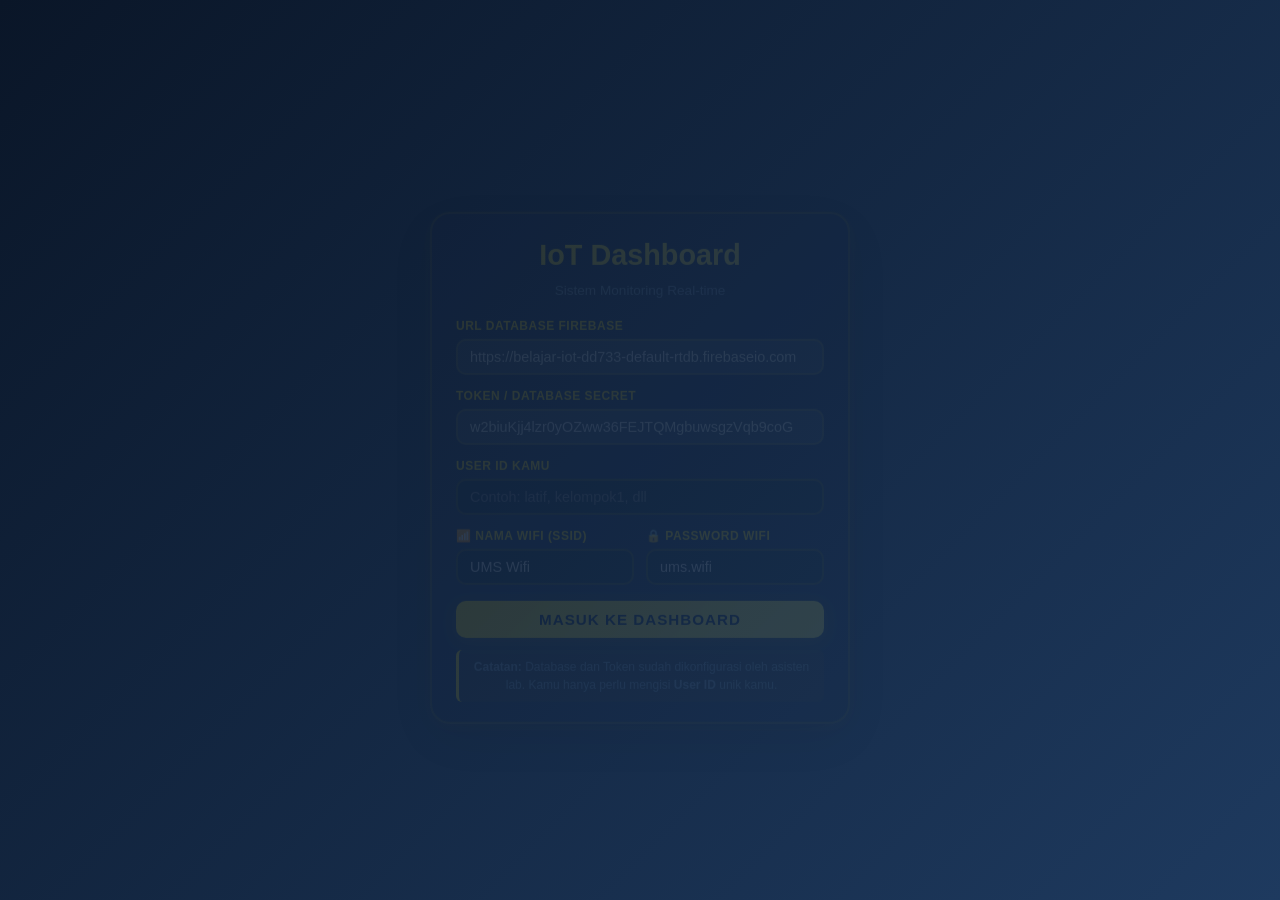
<file: index.html>
<!DOCTYPE html>
<html lang="id">
<head>
    <meta charset="UTF-8">
    <meta name="viewport" content="width=device-width, initial-scale=1.0">
    <!-- Redirect otomatis ke login.html dalam 0 detik -->
    <meta http-equiv="refresh" content="0; url=login.html">
    <title>IoT Dashboard - Redirecting...</title>
    <style>
        body {
            margin: 0;
            height: 100vh;
            display: flex;
            flex-direction: column;
            align-items: center;
            justify-content: center;
            background: linear-gradient(135deg, #1e3c72 0%, #2a5298 100%);
            color: white;
            font-family: 'Segoe UI', sans-serif;
            text-align: center;
        }
        .spinner {
            border: 4px solid rgba(255, 255, 255, 0.3);
            border-top: 4px solid #FFD700;
            border-radius: 50%;
            width: 40px;
            height: 40px;
            animation: spin 1s linear infinite;
            margin-bottom: 20px;
        }
        @keyframes spin { 0% { transform: rotate(0deg); } 100% { transform: rotate(360deg); } }
        a { color: #FFD700; text-decoration: none; font-weight: bold; }
    </style>
</head>
<body>
    <div class="spinner"></div>
    <h2>Mengalihkan ke halaman Login...</h2>
    <p>Jika tidak dialihkan otomatis, <a href="login.html">klik di sini</a>.</p>
</body>
</html>
</file>
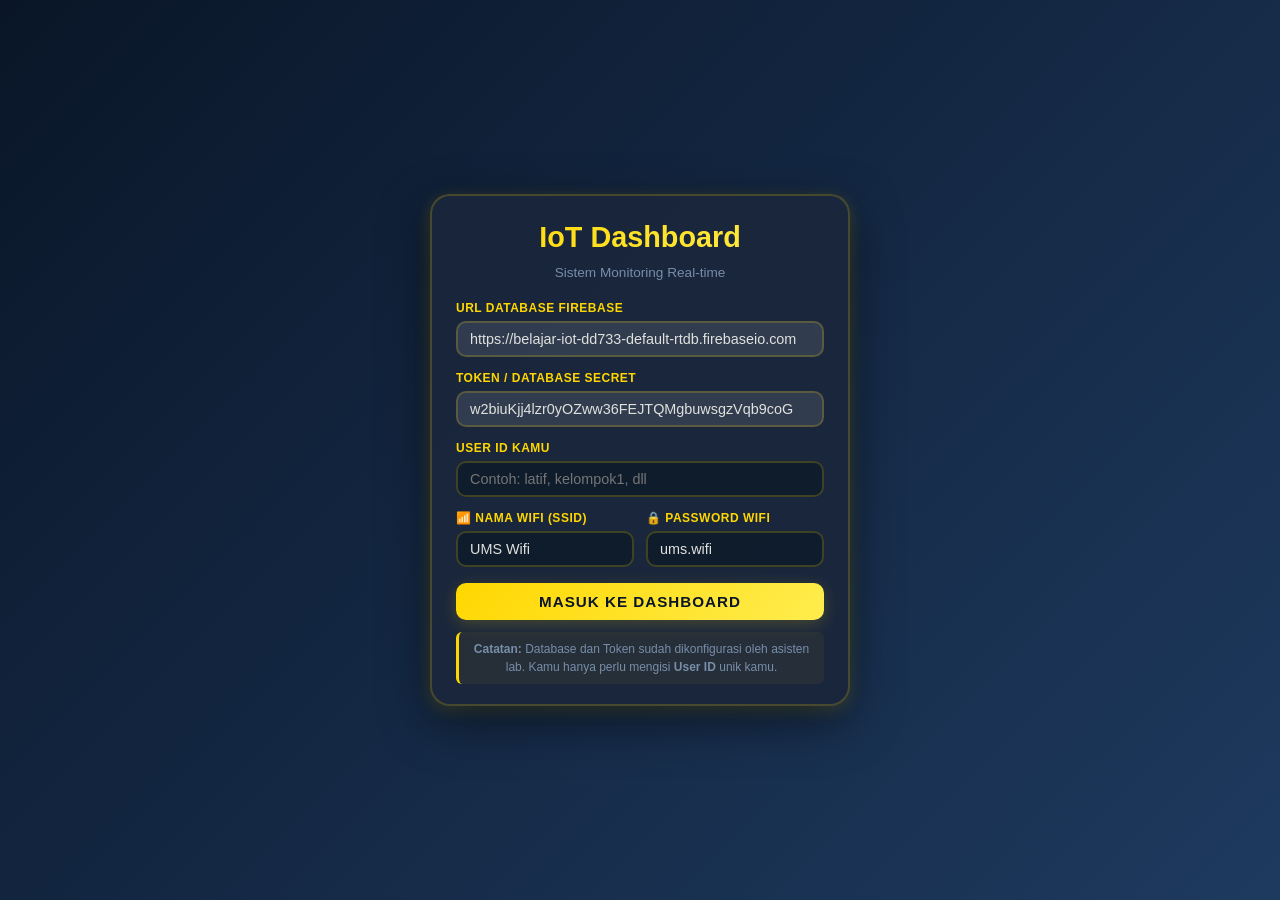
<file: login.html>
<!DOCTYPE html>
<html lang="id">
<head>
    <meta charset="UTF-8">
    <meta name="viewport" content="width=device-width, initial-scale=1.0">
    <title>Login - IoT Dashboard</title>
    <link rel="stylesheet" href="style.css">
</head>
<body>
    <div class="login-container">
        <div class="login-card">
            <h1>IoT Dashboard</h1>
            <p class="subtitle">Sistem Monitoring Real-time</p>
            
            <form id="login-form">
                <!-- URL Database (DIKUNCI / READONLY) -->
                <div class="form-group">
                    <label for="db-url">URL Database Firebase</label>
                    <input type="text" id="db-url" value="https://belajar-iot-dd733-default-rtdb.firebaseio.com" readonly required style="background: rgba(255, 255, 255, 0.1); cursor: not-allowed;">
                </div>
                
                <!-- Token / Secret (DIKUNCI / READONLY) -->
                <div class="form-group">
                    <label for="db-secret">Token / Database Secret</label>
                    <input type="text" id="db-secret" value="w2biuKjj4lzr0yOZww36FEJTQMgbuwsgzVqb9coG" readonly required style="background: rgba(255, 255, 255, 0.1); cursor: not-allowed;">
                </div>
                
                <!-- User ID (WAJIB DIISI SISWA) -->
                <div class="form-group">
                    <label for="user-id">User ID Kamu</label>
                    <input type="text" id="user-id" placeholder="Contoh: latif, kelompok1, dll" required>
                </div>

                <!-- WiFi Credentials - Side by Side (Sudah terisi default) -->
                <div class="form-row">
                    <div class="form-group">
                        <label for="wifiSsid">📶 Nama WiFi (SSID)</label>
                        <input type="text" id="wifiSsid" value="UMS Wifi" required>
                    </div>
                    <div class="form-group">
                        <label for="wifiPass">🔒 Password WiFi</label>
                        <input type="text" id="wifiPass" value="ums.wifi" required>
                    </div>
                </div>
                
                <button type="submit" class="login-btn">Masuk ke Dashboard</button>
            </form>
            
            <div class="hint">
                <strong>Catatan:</strong> Database dan Token sudah dikonfigurasi oleh asisten lab. Kamu hanya perlu mengisi <strong>User ID</strong> unik kamu.
            </div>
        </div>
    </div>

    <!-- OVERLAY ANIMASI (Tersembunyi secara default) -->
    <div id="loadingOverlay" class="loading-overlay hidden">
        <div class="spinner"></div>
        <p id="loadingText">Memverifikasi kredensial & menyiapkan data...</p>
    </div>

    <!-- Muat adduser.js DULUAN, baru login.js -->
    <script src="adduser.js"></script>
    <script src="login.js"></script>
</body>
</html>
</file>
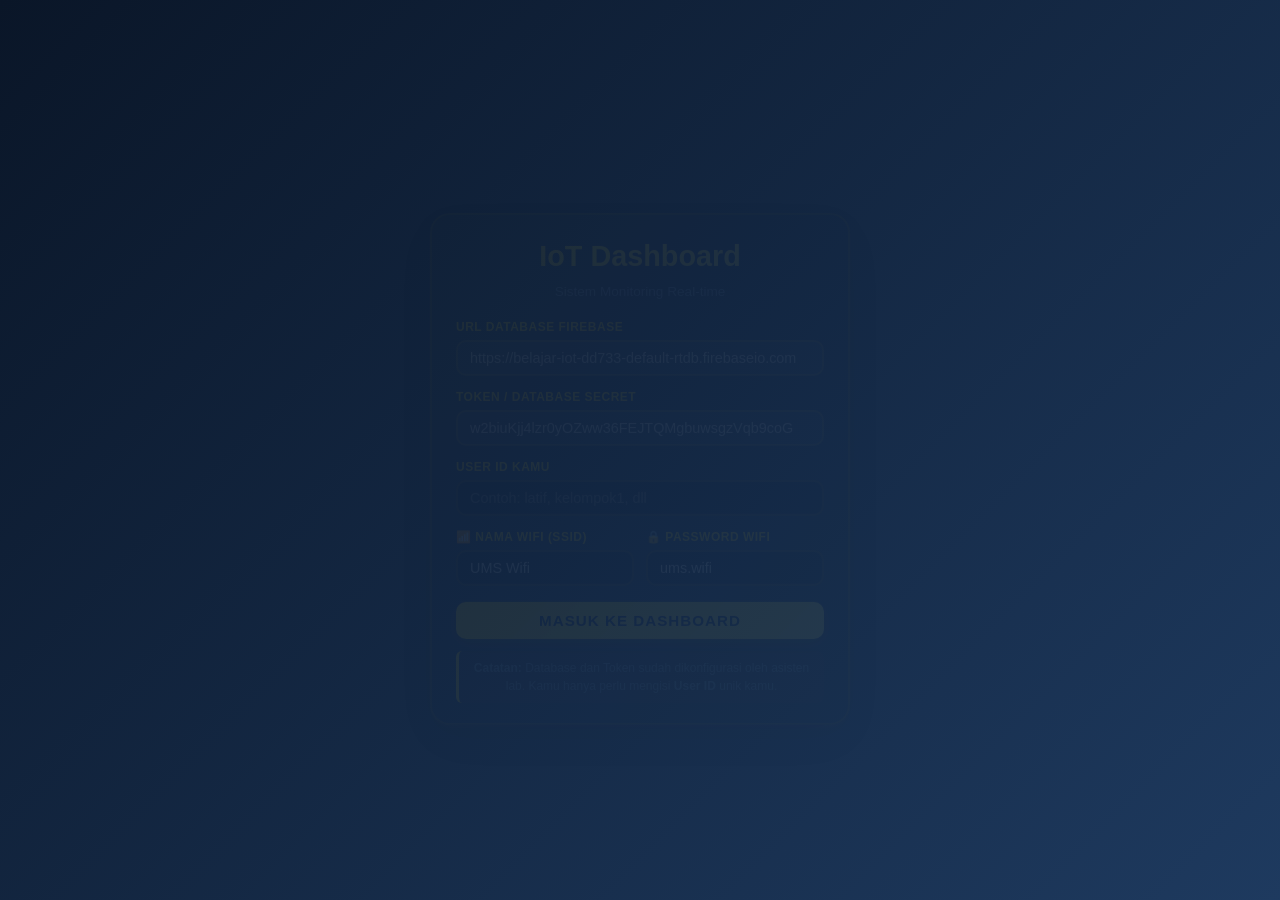
<file: settings.html>
<!DOCTYPE html>
<html lang="id">
<head>
    <meta charset="UTF-8">
    <meta name="viewport" content="width=device-width, initial-scale=1.0">
    <title>Pengaturan - IoT Dashboard</title>
    <link rel="stylesheet" href="style.css">
</head>
<body>
    <div class="settings-page">
        
        <!-- HEADER -->
        <header class="settings-header">
            <button id="backBtn" class="icon-btn">
                <svg width="24" height="24" viewBox="0 0 24 24" fill="none" stroke="currentColor" stroke-width="2"><path d="M19 12H5M12 19l-7-7 7-7"/></svg>
                Kembali
            </button>
            <h1>Pengaturan Tampilan</h1>
            <div class="spacer"></div> <!-- Penjaga keseimbangan flexbox -->
        </header>

        <!-- KONTEN UTAMA (Akan di-scroll jika panjang) -->
        <main class="settings-content" id="dynamic-settings-container">
            <div class="loading-state">
                <p>Memuat data widget dari server...</p>
            </div>
        </main>

        <!-- FOOTER (Sticky di bawah) -->
        <footer class="settings-footer">
            <button id="saveBtn" class="primary-btn">Simpan Pengaturan</button>
        </footer>

    </div>

    <script src="settings.js"></script>
</body>
</html>
</file>
<file: style.css>
/* ======================================
   CSS VARIABLES & RESET (Compact)
   ====================================== */
:root {
    /* Primary Colors */
    --primary-navy: #0a1628;
    --secondary-navy: #1e3a5f;
    --accent-navy: #2d5a87;
    
    /* Gold/Amber Colors */
    --primary-gold: #ffd700;
    --secondary-gold: #ffb700;
    --light-gold: #ffed4e;
    --dark-gold: #cc9900;
    
    /* Neutral Colors */
    --bg-dark: #0d1b2a;
    --bg-card: #1b263b;
    --bg-card-hover: #243447;
    --text-primary: #e0e1dd;
    --text-secondary: #778da9;
    --text-muted: #415a77;
    
    /* Status Colors */
    --success: #06ffa5;
    --success-dark: #04cc85;
    --danger: #ff006e;
    --danger-dark: #cc0058;
    --warning: #ffbe0b;
    --info: #00b4d8;
    
    /* Gradients */
    --gradient-gold: linear-gradient(135deg, var(--primary-gold) 0%, var(--light-gold) 100%);
    --gradient-navy: linear-gradient(135deg, var(--primary-navy) 0%, var(--secondary-navy) 100%);
    --gradient-card: linear-gradient(145deg, var(--bg-card) 0%, var(--bg-card-hover) 100%);
    
    /* Shadows */
    --shadow-sm: 0 2px 8px rgba(0, 0, 0, 0.3);
    --shadow-md: 0 8px 24px rgba(0, 0, 0, 0.4);
    --shadow-lg: 0 16px 48px rgba(0, 0, 0, 0.5);
    --shadow-gold: 0 4px 16px rgba(255, 215, 0, 0.2);
    
    /* Transitions */
    --transition-fast: 0.2s ease;
    --transition-normal: 0.3s ease;
    
    /* Border Radius (Reduced) */
    --radius-sm: 6px;
    --radius-md: 10px;
    --radius-lg: 14px;
    --radius-xl: 20px;
}

* {
    margin: 0;
    padding: 0;
    box-sizing: border-box;
}

/* ======================================
   BODY & BASE STYLES
   ====================================== */
body {
    font-family: 'Segoe UI', Tahoma, Geneva, Verdana, sans-serif;
    background: var(--gradient-navy);
    background-attachment: fixed;
    color: var(--text-primary);
    min-height: 100vh;
    line-height: 1.5;
    overflow-x: hidden;
}

/* ======================================
   LOGIN SCREEN STYLES (Super Compact)
   ====================================== */
.login-container {
    display: flex;
    justify-content: center;
    align-items: center;
    min-height: 100vh;
    padding: 16px;
    position: relative;
    z-index: 1;
}

.login-card {
    background: rgba(27, 38, 59, 0.95);
    padding: 20px 24px; /* Dikurangi dari 32px 28px */
    border-radius: var(--radius-xl);
    width: 100%;
    max-width: 420px;
    text-align: center;
    border: 2px solid rgba(255, 215, 0, 0.2);
    box-shadow: var(--shadow-lg), var(--shadow-gold);
    animation: slideUp 0.5s ease-out;
}

@keyframes slideUp {
    from { opacity: 0; transform: translateY(20px); }
    to { opacity: 1; transform: translateY(0); }
}

.login-card h1 {
    font-size: 1.8rem;
    margin-bottom: 4px; /* Dikurangi dari 8px */
    margin-top: 0; /* Pastikan tidak ada margin atas */
    background: var(--gradient-gold);
    -webkit-background-clip: text;
    -webkit-text-fill-color: transparent;
    background-clip: text;
    font-weight: 700;
}

.login-card .subtitle {
    color: var(--text-secondary);
    margin-bottom: 16px; /* Dikurangi dari 24px */
    font-size: 0.85rem;
}

.form-group {
    text-align: left;
    margin-bottom: 12px; /* Dikurangi dari 16px */
}

.form-row {
    display: grid;
    grid-template-columns: 1fr 1fr;
    gap: 12px; /* Dikurangi dari 16px */
    margin-bottom: 12px;
}

.form-row .form-group {
    margin-bottom: 0;
}

.form-group label {
    display: block;
    margin-bottom: 4px; /* Dikurangi dari 6px */
    color: var(--primary-gold);
    font-weight: 600;
    font-size: 0.75rem; /* Dikurangi sedikit */
    text-transform: uppercase;
    letter-spacing: 0.5px;
}

.form-group input {
    width: 100%;
    padding: 8px 12px; /* Dikurangi dari 10px 14px */
    border-radius: var(--radius-md);
    border: 2px solid rgba(255, 215, 0, 0.2);
    background: rgba(13, 27, 42, 0.8);
    color: var(--text-primary);
    font-size: 0.9rem; /* Dikurangi dari 0.95rem */
    outline: none;
    transition: border-color var(--transition-normal), box-shadow var(--transition-normal), background var(--transition-normal);
}

.form-group input:focus {
    border-color: var(--primary-gold);
    box-shadow: 0 0 0 3px rgba(255, 215, 0, 0.15);
    background: rgba(13, 27, 42, 1);
}

.form-group small {
    display: block;
    margin-top: 4px;
    font-size: 0.75rem;
    color: var(--text-secondary);
}

.login-btn {
    width: 100%;
    padding: 10px; /* Dikurangi dari 12px */
    background: var(--gradient-gold);
    color: var(--primary-navy);
    border: none;
    border-radius: var(--radius-md);
    font-size: 0.95rem; /* Dikurangi dari 1rem */
    font-weight: 700;
    cursor: pointer;
    transition: transform var(--transition-normal), box-shadow var(--transition-normal);
    margin-top: 4px;
    text-transform: uppercase;
    letter-spacing: 1px;
    box-shadow: var(--shadow-gold);
}

.login-btn:hover {
    transform: translateY(-2px);
    box-shadow: 0 6px 20px rgba(255, 215, 0, 0.3);
}

.login-btn:active {
    transform: translateY(0);
}

.hint {
    margin-top: 12px; /* Dikurangi dari 16px */
    font-size: 0.75rem; /* Dikurangi dari 0.8rem */
    color: var(--text-secondary);
    padding: 8px; /* Dikurangi dari 10px */
    background: rgba(255, 215, 0, 0.05);
    border-radius: var(--radius-sm);
    border-left: 3px solid var(--primary-gold);
}

/* Responsive untuk layar kecil */
@media (max-width: 600px) {
    .login-card {
        padding: 16px 18px; /* Lebih compact lagi di mobile */
    }
    
    .login-card h1 {
        font-size: 1.6rem;
    }
    
    .form-row {
        grid-template-columns: 1fr;
        gap: 0;
    }
    
    .form-row .form-group {
        margin-bottom: 12px;
    }
}

@media (max-width: 480px) {
    .login-container {
        padding: 12px;
    }
    
    .login-card {
        padding: 14px 16px;
    }
}

/* ======================================
   DASHBOARD CONTAINER & HEADER (Compact)
   ====================================== */
.container {
    max-width: 1400px;
    margin: 0 auto;
    padding: 20px 16px;
    position: relative;
    z-index: 1;
}

header {
    display: flex;
    justify-content: space-between;
    align-items: center;
    margin-bottom: 24px;
    padding: 20px 24px;
    background: var(--gradient-card);
    border-radius: var(--radius-lg);
    border: 1px solid rgba(255, 215, 0, 0.15);
    box-shadow: var(--shadow-md);
    flex-wrap: wrap;
    gap: 12px;
}

header h1 {
    font-size: 1.6rem;
    background: var(--gradient-gold);
    -webkit-background-clip: text;
    -webkit-text-fill-color: transparent;
    background-clip: text;
    font-weight: 700;
}

.subtitle {
    color: var(--text-secondary);
    font-size: 0.85rem;
}

#user-display {
    margin-top: 4px;
    font-size: 0.8rem;
    color: var(--primary-gold);
    opacity: 0.9;
}

.header-actions {
    display: flex;
    gap: 8px;
    flex-wrap: wrap;
}

.settings-btn, .logout-btn {
    padding: 8px 16px;
    border-radius: var(--radius-md);
    font-size: 0.85rem;
    font-weight: 600;
    cursor: pointer;
    transition: transform var(--transition-normal), background var(--transition-normal), border-color var(--transition-normal);
    border: 2px solid transparent;
    display: flex;
    align-items: center;
    gap: 6px;
}

.settings-btn {
    background: rgba(255, 215, 0, 0.15);
    color: var(--primary-gold);
    border-color: rgba(255, 215, 0, 0.3);
}

.settings-btn:hover {
    background: rgba(255, 215, 0, 0.25);
    border-color: var(--primary-gold);
    transform: translateY(-2px);
}

.logout-btn {
    background: rgba(255, 0, 110, 0.15);
    color: var(--danger);
    border-color: rgba(255, 0, 110, 0.3);
}

.logout-btn:hover {
    background: rgba(255, 0, 110, 0.25);
    border-color: var(--danger);
    transform: translateY(-2px);
}

/* ======================================
   DASHBOARD GRID & WIDGETS (Compact)
   ====================================== */
.dashboard {
    display: grid;
    grid-template-columns: repeat(auto-fit, minmax(280px, 1fr));
    gap: 16px;
    margin-bottom: 24px;
}

.widget {
    background: var(--gradient-card);
    border-radius: var(--radius-lg);
    padding: 16px;
    box-shadow: var(--shadow-md);
    border: 1px solid rgba(255, 215, 0, 0.1);
    transition: transform var(--transition-normal), box-shadow var(--transition-normal), border-color var(--transition-normal);
    position: relative;
    overflow: hidden;
    animation: fadeIn 0.4s ease-out;
    will-change: transform;
}

@keyframes fadeIn {
    from { opacity: 0; transform: translateY(15px); }
    to { opacity: 1; transform: translateY(0); }
}

.widget::before {
    content: '';
    position: absolute;
    top: 0; left: 0; right: 0;
    height: 3px;
    background: var(--gradient-gold);
    opacity: 0.8;
}

.widget:hover {
    transform: translateY(-4px);
    box-shadow: var(--shadow-lg), 0 0 20px rgba(255, 215, 0, 0.1);
    border-color: rgba(255, 215, 0, 0.25);
}

.widget.hidden { display: none; }

.widget-header {
    display: flex;
    justify-content: space-between;
    align-items: center;
    margin-bottom: 12px;
    padding-bottom: 10px;
    border-bottom: 1px solid rgba(255, 255, 255, 0.08);
}

.widget-title {
    font-size: 0.95rem;
    font-weight: 600;
    color: var(--primary-gold);
}

.widget-value {
    font-size: 1.2rem;
    font-weight: 700;
    background: var(--gradient-gold);
    -webkit-background-clip: text;
    -webkit-text-fill-color: transparent;
    background-clip: text;
}

/* ======================================
   GAUGE WIDGETS (Compact)
   ====================================== */
.gauge-container {
    display: flex;
    justify-content: center;
    align-items: center;
    padding: 12px 0;
}

.gauge-circle {
    position: relative;
    width: 130px;
    height: 130px;
}

.gauge-circle svg {
    transform: rotate(-90deg);
    width: 100%;
    height: 100%;
}

.gauge-bg {
    fill: none;
    stroke: rgba(255, 255, 255, 0.08);
    stroke-width: 10;
}

.gauge-fill {
    fill: none;
    stroke: var(--primary-gold);
    stroke-width: 10;
    stroke-linecap: round;
    stroke-dasharray: 284;
    stroke-dashoffset: 284;
    transition: stroke-dashoffset 0.5s ease-out;
    will-change: stroke-dashoffset;
}

.gauge-text {
    position: absolute;
    top: 50%; left: 50%;
    transform: translate(-50%, -50%);
    text-align: center;
}

.gauge-text span {
    font-size: 1.8rem;
    font-weight: 700;
    color: var(--primary-gold);
    display: block;
    line-height: 1;
}

.gauge-text small {
    display: block;
    font-size: 0.8rem;
    color: var(--text-secondary);
    margin-top: 2px;
}

/* ======================================
   HORIZONTAL LEVEL WIDGETS (Compact)
   ====================================== */
.hlevel-bar {
    width: 100%;
    height: 28px;
    background: rgba(255, 255, 255, 0.06);
    border-radius: var(--radius-md);
    overflow: hidden;
    margin: 12px 0;
    box-shadow: inset 0 2px 8px rgba(0, 0, 0, 0.4);
}

.hlevel-fill {
    height: 100%;
    background: linear-gradient(90deg, var(--success) 0%, var(--primary-gold) 100%);
    width: 0%;
    transition: width 0.5s ease-out;
    will-change: width;
    border-radius: var(--radius-md);
}

.hlevel-label {
    display: flex;
    justify-content: space-between;
    font-size: 0.8rem;
    color: var(--text-secondary);
    font-weight: 500;
}

/* ======================================
   INDICATOR & SWITCH WIDGETS (Compact)
   ====================================== */
.indicator-content {
    text-align: center;
    padding: 20px 16px;
    background: rgba(255, 215, 0, 0.05);
    border-radius: var(--radius-md);
    border: 1px solid rgba(255, 215, 0, 0.15);
}

.indicator-text {
    font-size: 1.3rem;
    font-weight: 700;
    color: var(--text-primary);
    text-transform: uppercase;
    letter-spacing: 1px;
}

.switch-container {
    display: flex;
    justify-content: center;
    padding: 12px 0;
}

.switch {
    position: relative;
    display: inline-block;
    width: 56px;
    height: 30px;
}

.switch input {
    opacity: 0;
    width: 0;
    height: 0;
}

.slider {
    position: absolute;
    cursor: pointer;
    top: 0; left: 0; right: 0; bottom: 0;
    background: rgba(255, 255, 255, 0.1);
    transition: background var(--transition-normal), border-color var(--transition-normal);
    border-radius: 30px;
    border: 2px solid rgba(255, 215, 0, 0.2);
}

.slider:before {
    position: absolute;
    content: "";
    height: 20px;
    width: 20px;
    left: 3px;
    bottom: 3px;
    background: var(--text-secondary);
    transition: transform var(--transition-normal), background var(--transition-normal);
    border-radius: 50%;
}

input:checked + .slider {
    background: rgba(255, 215, 0, 0.2);
    border-color: var(--primary-gold);
}

input:checked + .slider:before {
    transform: translateX(26px);
    background: var(--primary-gold);
}

/* ======================================
   ALERT WIDGETS (Compact)
   ====================================== */
.alert-content {
    display: flex;
    align-items: center;
    justify-content: center;
    gap: 14px;
    padding: 16px 14px;
    background: rgba(6, 255, 165, 0.08);
    border-radius: var(--radius-md);
    border: 2px solid rgba(6, 255, 165, 0.3);
    transition: border-color 0.5s ease, background 0.5s ease;
}

.alert-content.danger {
    background: rgba(255, 0, 110, 0.08);
    border-color: rgba(255, 0, 110, 0.3);
    animation: pulse-light 1.5s infinite;
}

@keyframes pulse-light {
    0%, 100% { 
        border-color: rgba(255, 0, 110, 0.3); 
        background: rgba(255, 0, 110, 0.08);
    }
    50% { 
        border-color: rgba(255, 0, 110, 0.8); 
        background: rgba(255, 0, 110, 0.15);
    }
}

.alert-icon { font-size: 2.4rem; line-height: 1; }
.alert-text { font-size: 1rem; font-weight: 700; color: var(--success); }
.alert-content.danger .alert-text { color: var(--danger); }

/* ======================================
   MODAL STYLES (Compact)
   ====================================== */
.modal {
    display: none;
    position: fixed;
    z-index: 1000;
    left: 0; top: 0;
    width: 100%; height: 100%;
    background-color: rgba(10, 22, 40, 0.95);
    animation: fadeIn 0.2s ease;
}

.modal.active {
    display: flex;
    justify-content: center;
    align-items: center;
    padding: 16px;
}

.modal-content {
    background: var(--gradient-card);
    border-radius: var(--radius-xl);
    width: 100%;
    max-width: 500px;
    max-height: 85vh;
    overflow-y: auto;
    border: 2px solid rgba(255, 215, 0, 0.25);
    box-shadow: var(--shadow-lg), var(--shadow-gold);
    animation: slideUp 0.3s ease-out;
}

.modal-header {
    display: flex;
    justify-content: space-between;
    align-items: center;
    padding: 16px 20px;
    border-bottom: 2px solid rgba(255, 215, 0, 0.15);
}

.modal-header h2 {
    color: var(--primary-gold);
    font-size: 1.2rem;
    font-weight: 700;
}

.close-btn {
    background: none;
    border: none;
    color: var(--text-secondary);
    font-size: 1.8rem;
    cursor: pointer;
    transition: color var(--transition-fast), background var(--transition-fast);
    width: 32px; height: 32px;
    display: flex;
    align-items: center;
    justify-content: center;
    border-radius: var(--radius-sm);
}

.close-btn:hover {
    color: var(--danger);
    background: rgba(255, 0, 110, 0.1);
}

.modal-body { padding: 16px 20px 20px; }

.setting-item {
    padding: 10px 12px;
    border-bottom: 1px solid rgba(255, 255, 255, 0.06);
    transition: background var(--transition-fast);
    border-radius: var(--radius-sm);
}

.setting-item:hover { background: rgba(255, 215, 0, 0.05); }
.setting-item:last-child { border-bottom: none; }

.setting-item label {
    display: flex;
    align-items: center;
    gap: 12px;
    cursor: pointer;
    font-size: 0.9rem;
    color: var(--text-primary);
    font-weight: 500;
}

.setting-item input[type="checkbox"] {
    width: 18px; height: 18px;
    cursor: pointer;
    accent-color: var(--primary-gold);
}

.setting-item span { flex: 1; }

/* ======================================
   SCROLLBAR & RESPONSIVE
   ====================================== */
::-webkit-scrollbar { width: 8px; }
::-webkit-scrollbar-track { background: var(--bg-dark); }
::-webkit-scrollbar-thumb {
    background: var(--accent-navy);
    border-radius: 4px;
    border: 2px solid var(--bg-dark);
}
::-webkit-scrollbar-thumb:hover { background: var(--primary-gold); }

@media (max-width: 768px) {
    header { flex-direction: column; text-align: center; padding: 16px; }
    header h1 { font-size: 1.4rem; }
    .header-actions { width: 100%; justify-content: center; }
    .dashboard { grid-template-columns: 1fr; gap: 12px; }
    .widget { padding: 14px; }
    .login-card { padding: 24px 20px; }
    .gauge-circle { width: 120px; height: 120px; }
    .gauge-text span { font-size: 1.6rem; }
}

@media (max-width: 480px) {
    .container { padding: 12px; }
    .widget { padding: 12px; }
    .widget-title { font-size: 0.9rem; }
    .widget-value { font-size: 1.1rem; }
}

.hidden { display: none !important; }

/* ======================================
   LOADING OVERLAY & ANIMATION
   ====================================== */
.loading-overlay {
    position: fixed;
    top: 0;
    left: 0;
    width: 100%;
    height: 100%;
    background-color: rgba(10, 22, 40, 0.95);
    display: flex;
    flex-direction: column;
    justify-content: center;
    align-items: center;
    z-index: 9999;
    transition: opacity 0.3s ease;
}

.loading-overlay.hidden {
    opacity: 0;
    pointer-events: none;
}

.spinner {
    width: 40px;
    height: 40px;
    border: 4px solid rgba(255, 215, 0, 0.2);
    border-top-color: var(--primary-gold);
    border-radius: 50%;
    animation: spin 0.8s linear infinite;
    margin-bottom: 16px;
}

@keyframes spin {
    to { transform: rotate(360deg); }
}

.loading-overlay p {
    color: var(--text-primary);
    font-size: 1rem;
    font-weight: 500;
    letter-spacing: 0.5px;
    animation: pulse-text 1.5s ease-in-out infinite;
}

@keyframes pulse-text {
    0%, 100% { opacity: 0.7; }
    50% { opacity: 1; }
}

/* ==========================================
   SETTINGS FULL PAGE LAYOUT (Compact)
   ========================================== */
.settings-page {
    display: flex;
    flex-direction: column;
    min-height: 100vh;
    background-color: var(--bg-primary, #0f172a);
    color: var(--text-primary, #f8fafc);
}

/* Header Settings */
.settings-header {
    display: flex;
    align-items: center;
    justify-content: space-between;
    padding: 12px 20px;
    background: rgba(0, 0, 0, 0.2);
    border-bottom: 1px solid rgba(255, 255, 255, 0.05);
    position: sticky;
    top: 0;
    z-index: 10;
}

.settings-header h1 {
    font-size: 1.1rem;
    margin: 0;
    font-weight: 600;
}

.icon-btn {
    background: transparent;
    border: none;
    color: var(--text-primary, #f8fafc);
    display: flex;
    align-items: center;
    gap: 6px;
    cursor: pointer;
    font-size: 0.9rem;
    padding: 6px;
    border-radius: 6px;
    transition: background 0.2s;
}

.icon-btn:hover {
    background: rgba(255, 255, 255, 0.1);
}

.spacer {
    width: 80px;
}

/* Konten Utama */
.settings-content {
    flex: 1;
    padding: 16px 20px;
    max-width: 1000px;
    margin: 0 auto;
    width: 100%;
    box-sizing: border-box;
    overflow-y: auto;
}

/* Group Widget */
.widget-group {
    background: rgba(255, 255, 255, 0.03);
    border: 1px solid rgba(255, 255, 255, 0.05);
    border-radius: 10px;
    padding: 16px;
    margin-bottom: 16px;
}

.widget-group h3 {
    margin-top: 0;
    margin-bottom: 12px;
    font-size: 1rem;
    color: var(--primary-gold, #fbbf24);
    border-bottom: 1px solid rgba(255, 255, 255, 0.05);
    padding-bottom: 8px;
}

/* Grid Checkbox */
.widget-grid {
    display: grid;
    grid-template-columns: repeat(auto-fill, minmax(200px, 1fr));
    gap: 10px;
}

/* Checkbox Label */
.checkbox-label {
    display: flex;
    align-items: center;
    gap: 10px;
    cursor: pointer;
    padding: 8px 10px;
    border-radius: 6px;
    background: rgba(0, 0, 0, 0.2);
    transition: all 0.2s;
    border: 1px solid transparent;
}

.checkbox-label:hover {
    background: rgba(255, 255, 255, 0.05);
    border-color: rgba(255, 255, 255, 0.1);
}

.checkbox-label input[type="checkbox"] {
    width: 16px;
    height: 16px;
    accent-color: var(--primary-gold, #fbbf24);
    cursor: pointer;
}

.checkbox-label span {
    font-size: 0.85rem;
}

.key-hint {
    font-size: 0.7rem;
    opacity: 0.5;
    font-weight: normal;
}

/* Footer Sticky */
.settings-footer {
    padding: 12px 20px;
    background: rgba(0, 0, 0, 0.3);
    border-top: 1px solid rgba(255, 255, 255, 0.05);
    display: flex;
    justify-content: flex-end;
    position: sticky;
    bottom: 0;
    z-index: 10;
}

.primary-btn {
    background: var(--primary-gold, #fbbf24);
    color: #000;
    border: none;
    padding: 10px 24px;
    border-radius: 6px;
    font-weight: 600;
    font-size: 0.9rem;
    cursor: pointer;
    transition: opacity 0.2s;
}

.primary-btn:hover {
    opacity: 0.9;
}

/* Status States */
.loading-state, .empty-state, .error-state {
    text-align: center;
    padding: 24px;
    opacity: 0.7;
    font-size: 0.95rem;
}
.error-state { color: #ef4444; }

/* Mobile Responsive */
@media (max-width: 600px) {
    .widget-grid {
        grid-template-columns: 1fr;
    }
    .settings-header h1 {
        font-size: 0.95rem;
    }
}

/* Form Row untuk layout side-by-side */
.form-row {
    display: grid;
    grid-template-columns: 1fr 1fr;
    gap: 12px;
    margin-bottom: 12px;
}

.form-row .form-group {
    margin-bottom: 0;
}

/* Responsive: tetap berdampingan di mobile, tapi lebih kecil */
@media (max-width: 600px) {
    .form-row {
        grid-template-columns: 1fr 1fr; /* Tetap 2 kolom */
        gap: 8px; /* Gap lebih kecil */
    }
    
    .form-row .form-group {
        margin-bottom: 0;
    }
    
    .form-row .form-group label {
        font-size: 0.7rem; /* Label lebih kecil */
    }
    
    .form-row .form-group input {
        padding: 6px 8px; /* Input lebih compact */
        font-size: 0.8rem;
    }
}

/* Untuk layar sangat kecil (< 400px), baru jadi vertikal */
@media (max-width: 400px) {
    .form-row {
        grid-template-columns: 1fr;
        gap: 0;
    }
    
    .form-row .form-group {
        margin-bottom: 12px;
    }
}

/* ======================================
   DISPLAY WIDGET (Auto-Send)
   ====================================== */
.display-widget .display-content {
    padding: 4px 0;
}

.display-input {
    width: 100%;
    padding: 12px 16px;
    border-radius: var(--radius-md);
    border: 2px solid rgba(255, 215, 0, 0.2);
    background: rgba(13, 27, 42, 0.6);
    color: var(--text-primary);
    font-size: 0.95rem;
    outline: none;
    transition: all 0.3s ease;
}

.display-input:focus {
    border-color: var(--primary-gold);
    background: rgba(13, 27, 42, 0.9);
    box-shadow: 0 0 0 3px rgba(255, 215, 0, 0.1);
}

.display-input::placeholder {
    color: rgba(255, 255, 255, 0.4);
    font-style: italic;
}

/* Status indicator (checkmark) */
.display-status {
    font-size: 1.2rem;
    font-weight: bold;
    opacity: 0;
    transition: opacity 0.3s;
}

.display-status:not(:empty) {
    opacity: 1;
}
</file>
